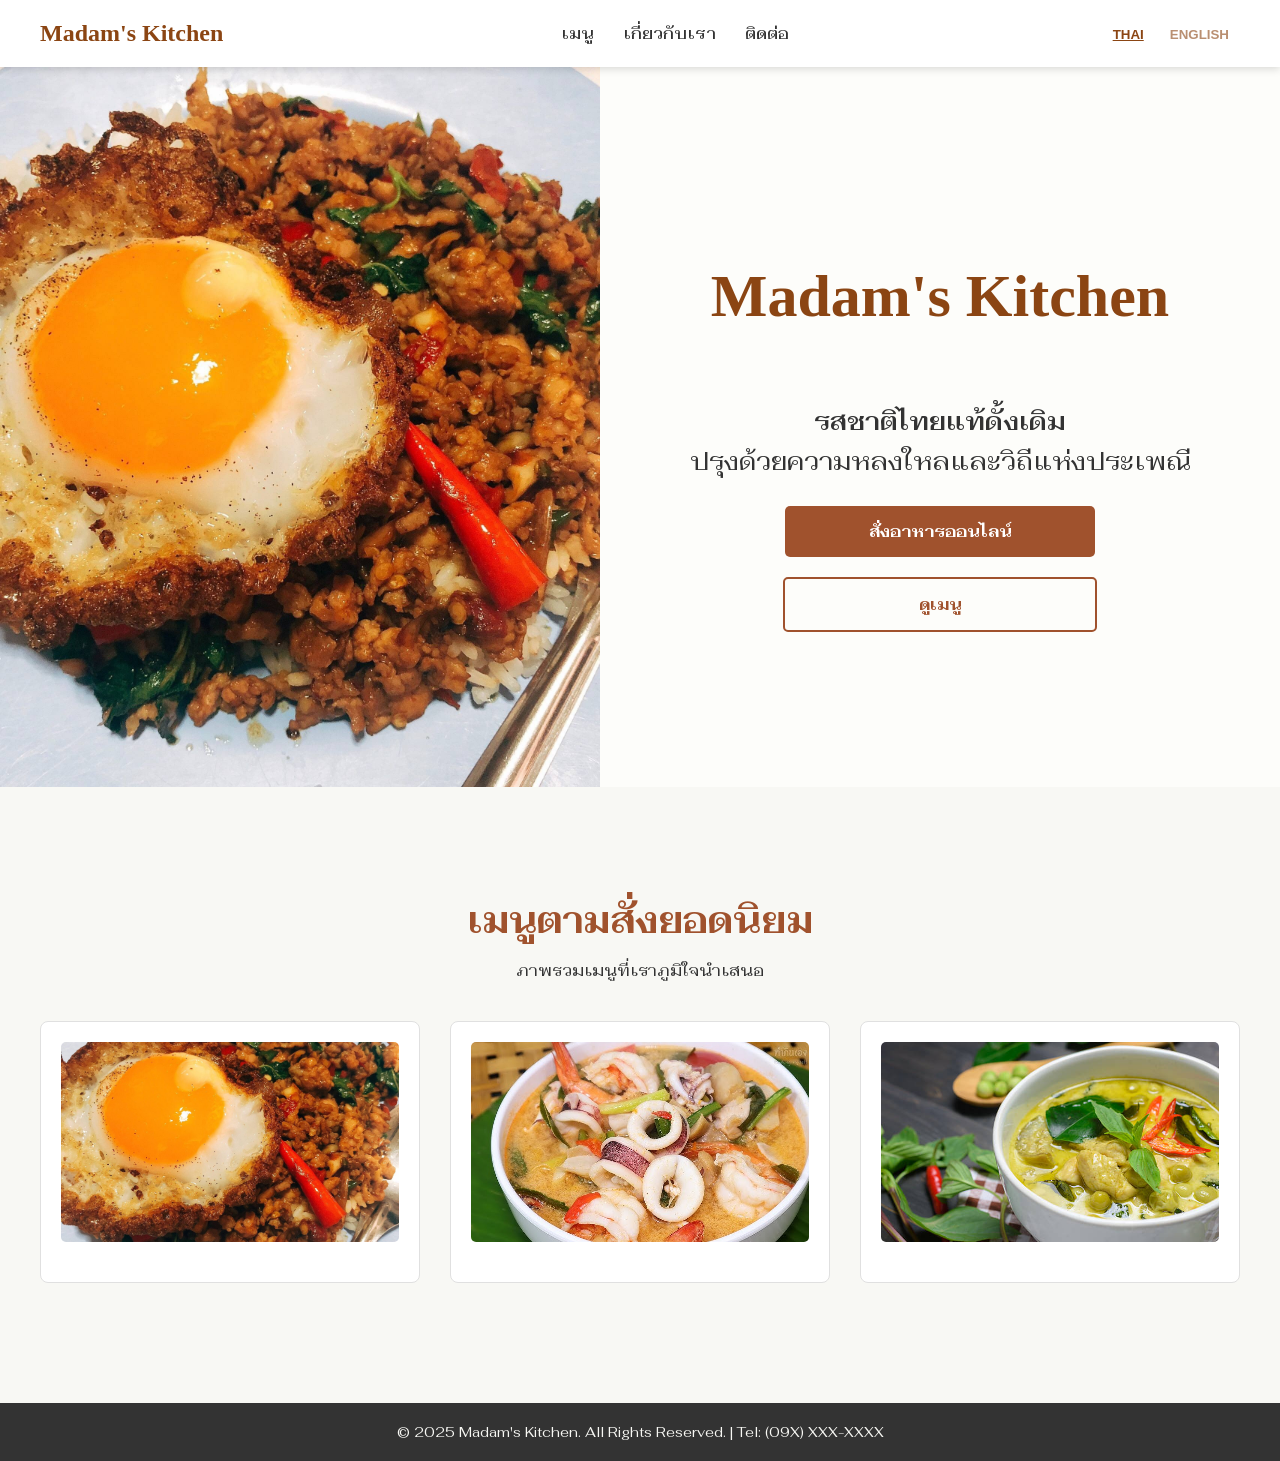
<file: index.html>
<!DOCTYPE html>
<html lang="th">
<head>
    <meta charset="UTF-8">
    <meta name="viewport" content="width=device-width, initial-scale=1.0">
    <title>Madam's Kitchen - Authentic Thai Flavors</title>
    <link rel="stylesheet" href="style.css">
</head>
<body>

    <header class="header">
        <div class="logo">Madam's Kitchen</div>
        <nav class="nav">
            <a href="#menu" class="nav-link" data-i18n-key="nav_menu">Menu / เมนู</a>
            <a href="about.html" class="nav-link" data-i18n-key="nav_about">About / เกี่ยวกับเรา</a>
            <a href="#contact" class="nav-link" data-i18n-key="nav_contact">Contact / ติดต่อ</a>
        </nav>
        <div class="language-switcher">
            <button id="lang-th" class="lang-btn active" data-lang="th">THAI</button> 
            <button id="lang-en" class="lang-btn" data-lang="en">ENGLISH</button>
        </div>
    </header>

    <section class="hero-section">
        <div class="hero-image-container"></div> 
        
        <div class="hero-content">
            <h1 class="logo" style="font-size: 60px;">Madam's Kitchen</h1>
            
            <p class="hero-slogan" data-i18n-key="slogan_line1"></p>
            <p class="hero-slogan" data-i18n-key="slogan_line2"></p>
            
            <a href="#order" class="cta-button cta-order" data-i18n-key="cta_order">ORDER ONLINE / สั่งอาหาร</a>
            
            <a href="#menu" class="cta-button cta-menu" data-i18n-key="cta_menu">VIEW MENU / ดูเมนู</a>
        </div>
    </section>
        <section id="menu" class="menu-section">
    <h2 data-i18n-key="menu_title">Our Popular A La Carte Dishes / เมนูตามสั่งยอดนิยม</h2>
    <p data-i18n-key="menu_subtitle">ภาพรวมเมนูที่เราภูมิใจนำเสนอ / A quick look at our signature dishes.</p>
    
    <div class="menu-grid">
        <div class="menu-item">
            <img src="/img/padkrapaokaidao.jpg" alt="Pad Krapao">
        </div>

            <div class="menu-item">
            <img src="/img/tomyam.jpg" alt="Tom Yum Goong">
        </div>

        <div class="menu-item">
            <img src="/img/greencuury.jpg" alt="Green Curry">
            </div>
    </div>
    </iv>
</section>
   

    <footer class="footer">
        © 2025 Madam's Kitchen. All Rights Reserved. | Tel: (09X) XXX-XXXX
    </footer>

    <script src="script.js"></script> 
</body>
</html>
</file>
<file: style.css>
@import url('https://fonts.googleapis.com/css2?family=Fahkwang:ital,wght@0,200;0,300;0,400;0,500;0,600;0,700;1,200;1,300;1,400;1,500;1,600;1,700&display=swap');

/* Global Styles */
body {
    font-family: "Fahkwang", sans-serif;
    margin: 0;
    padding: 0;
    background-color: #F8F8F4; /* สีครีมนวล */
    color: #333;
}
.logo {
    font-family: 'Georgia', serif; /* ใช้ฟอนต์ที่ดูหรูหราสำหรับโลโก้ */
    font-size: 24px;
    font-weight: bold;
    color: #8B4513; /* สีน้ำตาลเข้ม */
}

/* Header / Navigation */
.header {
    /* เพิ่ม: ทำให้ Header ติดอยู่ด้านบนเมื่อเลื่อนหน้าจอ */
    position: sticky; 
    top: 0;
    z-index: 1000; /* ให้ Header อยู่เหนือองค์ประกอบอื่นๆ */
    
    display: flex;
    justify-content: space-between;
    align-items: center;
    padding: 20px 40px;
    background-color: #FFFFFF;
    box-shadow: 0 2px 8px rgba(0,0,0,0.15); /* เพิ่มเงาให้ดูโดดเด่น */
}
.nav a {
    margin-left: 25px;
    text-decoration: none;
    color: #333;
    font-weight: 500;
    transition: color 0.3s ease;
}
.nav a:hover {
    color: #A0522D;
}
.lang-btn {
    border: none;
    background: none;
    color: #8B4513;
    font-weight: bold;
    cursor: pointer;
    margin: 0 5px;
    opacity: 0.6;
    transition: opacity 0.3s ease;
}
.lang-btn.active {
    opacity: 1;
    text-decoration: underline;
}

/* Hero Section */
.hero-section {
    display: flex;
    min-height: 80vh;
    background-color: #F8F8F4;
}
.hero-image-container {
    flex: 1;
    /* ตัวอย่างการใช้รูปภาพผัดกะเพราเป็นพื้นหลัง */
    background-image: url('/img/padkrapaokaidao.jpg'); 
    background-size: cover;
    background-position: center;
}
.hero-content {
    flex: 1;
    display: flex;
    flex-direction: column;
    justify-content: center;
    align-items: center;
    padding: 40px;
    text-align: center;
    background-color: #FDFDFA;
}

/* ------------------------------------------------ */
/* การปรับปรุง: ขนาดตัวอักษร 'พอดีๆ' สำหรับสโลแกน */
/* ------------------------------------------------ */

.hero-slogan {
    font-size: 25px; /* ปรับลดลงมา (เดิม 40px) */
    font-weight: 600; 
    margin-bottom: 20px;
    color: #333;
    line-height: 1.2;
}

/* สโลแกนบรรทัดที่สอง (ใช้สำหรับ 'Just Like Mom's Cooking' หรือ 'เหมือนคุณแม่ทำให้ทาน') */
.hero-slogan + .hero-slogan {
    margin-top: -10px; 
    font-size: 25px; /* ปรับลดลงมา (เดิม 36px) */
    font-weight: 400; 
}

/* ------------------------------------------------ */


/* --- ANIMATIONS (ลูกเล่นเคลื่อนไหว) --- */

@keyframes cardPulse {
    0% { transform: scale(1); }
    50% { transform: scale(1.01); } /* ขยาย 1% ของขนาดการ์ดทั้งหมด */
    100% { transform: scale(1); }
}

@keyframes subtleBounce {
    0%, 100% { transform: translateY(0); }
    50% { transform: translateY(-5px); }
}



.cta-button {
    display: block;
    width: 250px;
    padding: 15px 30px;
    margin: 10px 0;
    text-decoration: none;
    border-radius: 5px;
    font-weight: bold;
    text-transform: uppercase;
    transition: background-color 0.3s ease, transform 0.2s ease, box-shadow 0.3s ease; 
}
.cta-order {
    background-color: #A0522D; /* สีน้ำตาลอบอุ่น */
    color: white;
    /* เรียกใช้ Animation เด้งดึง */
    animation: subtleBounce 2s ease-in-out infinite; 
}
.cta-order:hover {
    background-color: #8B4513; 
    transform: scale(1.05); 
    box-shadow: 0 5px 15px rgba(0, 0, 0, 0.3); 
    animation: none; /* หยุด animation เมื่อชี้ */
}
.cta-menu {
    background-color: transparent;
    color: #A0522D;
    border: 2px solid #A0522D;
}
.cta-menu:hover {
    background-color: #A0522D;
    color: white;
    transform: scale(1.05);
}

.menu-section {
    padding: 80px 40px;
    text-align: center;
}
.menu-section h2 {
    color: #A0522D;
    font-size: 36px;
    margin-bottom: 10px;
}
.menu-grid {
    display: flex;
    justify-content: center;
    gap: 30px; /* ระยะห่างระหว่างเมนู */
    max-width: 1200px;
    margin: 40px auto;
}
.menu-item {
    width: 30%;
    border: 1px solid #E0E0E0;
    padding: 20px;
    background-color: white;
    border-radius: 8px;
    
    /* คง: Hover Effect Transition */
    transition: transform 0.3s ease, box-shadow 0.3s ease;
    
    /* NEW: เรียกใช้ Animation ให้กับกรอบการ์ด */
    animation: cardPulse 4s ease-in-out infinite; /* ขยายเข้า-ออกช้าๆ ตลอดเวลา */
}
/* 3. ปรับปรุง Hover Effect ของ .menu-item (เพื่อให้มันยังทำงานอยู่) */
.menu-item:hover {
    transform: translateY(-10px) scale(1.02); /* ลอยขึ้นและขยายเล็กน้อยเมื่อชี้ */
    box-shadow: 0 10px 20px rgba(0, 0, 0, 0.2); /* เงาเข้มขึ้น */
    animation: none; /* NEW: หยุด Animation เมื่อผู้ใช้นำเมาส์มาชี้ */
}
.hidden-on-scroll {
    opacity: 0;
    transform: translateY(20px);
    transition: opacity 1s ease-out, transform 0.6s ease-out;
}
.visible-on-scroll {
    opacity: 1;
    transform: translateY(0);
}
/* 2. นำ Animation ไปใช้กับรูปภาพภายในเมนู */
.menu-item img {
    width: 100%;
    height: 200px;
    object-fit: cover;
    border-radius: 5px;
    margin-bottom: 15px;
    /* OLD: ควรลบ animation: menuPulse ...; ออกจากตรงนี้ */
    /* NEW: ไม่ต้องมี animation ตรงนี้แล้ว */
    transition: transform 0.3s ease; /* คง transition ไว้เผื่ออนาคต */
}
.order-item-btn {
    display: inline-block;
    background-color: #38761D; /* สีเขียวสำหรับปุ่มสั่งอาหารย่อย */
    color: white;
    padding: 8px 15px;
    text-decoration: none;
    border-radius: 3px;
    margin-top: 15px;
    transition: background-color 0.3s ease;
}
.order-item-btn:hover {
    background-color: #2F5F17;
}

/* Footer */
.footer {
    text-align: center;
    padding: 20px;
    background-color: #333;
    color: #F8F8F4;
    font-size: 14px;
}
/* =======================================
   ABOUT PAGE STYLES
   ======================================= */

/* General Layout for About Page */
.about-hero-section {
    background: linear-gradient(rgba(0, 0, 0, 0.5), rgba(0, 0, 0, 0.5)), url('https://lh3.googleusercontent.com/gps-cs-s/AC9h4noaGdXLCNZooXxOkMKDGhTZ70mOeXvJW_ZXzloVP53eA8R3uisEzXrV6Ipo06kyLERz3EnmHS3CQ6sou1bRCFktmt57Ke5pZePZHvYpDlJt2VNvyXy0I6HNa6mvLW-TSOjyGTkjV7oDtkos=s680-w680-h510-rw') no-repeat center center; /* Replace with an image of a nice kitchen or Thai ingredient spread */
    background-size: cover;
    height: 40vh; /* Shorter hero section for inner page */
    display: flex;
    justify-content: center;
    align-items: center;
    text-align: center;
    color: white;
}

.about-hero-content h1 {
    font-size: 3.5rem;
    margin-bottom: 0.5rem;
}

.about-hero-content p {
    font-size: 1.5rem;
    font-weight: 300;
}

/* About Content Section */
.about-content-section {
    padding: 60px 5% 80px;
    max-width: 1200px;
    margin: 0 auto;
    line-height: 1.6;
}

.about-content-section h2 {
    font-size: 2.5rem;
    color: #a0522d; /* A rich brown color */
    margin-bottom: 30px;
    text-align: center;
    border-bottom: 2px solid #a0522d;
    padding-bottom: 10px;
}

/* Story Container (Image and Text) */
.story-container {
    display: flex;
    gap: 40px;
    align-items: flex-start;
    margin-bottom: 60px;
}

.story-text {
    flex: 2;
}

.story-image-container {
    flex: 1;
    text-align: center;
}

.story-image-container img {
    width: 100%;
    max-width: 350px;
    height: auto;
    border-radius: 8px;
    box-shadow: 0 4px 10px rgba(0, 0, 0, 0.1);
    margin-bottom: 10px;
}

.image-caption {
    font-style: italic;
    color: #666;
    font-size: 0.9rem;
}

/* Core Values Section */
.values-container {
    margin-top: 40px;
}

.values-container h2 {
    border: none;
    margin-bottom: 10px;
    padding-bottom: 0;
}

.values-list {
    list-style: none;
    padding: 0;
    display: flex;
    justify-content: space-around;
    gap: 20px;
    text-align: center;
    margin-top: 30px;
}

.values-list li {
    background-color: #fff8e1; /* A light, creamy background */
    padding: 20px;
    border-radius: 8px;
    box-shadow: 0 2px 5px rgba(0, 0, 0, 0.05);
    flex: 1;
    min-width: 250px;
    font-size: 1.1rem;
}

.values-list strong {
    display: block;
    font-size: 1.25rem;
    color: #8b4513; /* A strong brown color */
    margin-bottom: 10px;
}

/* Responsive Adjustments for About Page */
@media (max-width: 768px) {
    .story-container {
        flex-direction: column;
        align-items: center;
    }

    .story-text, .story-image-container {
        flex: none;
        width: 100%;
    }
    
    .story-image-container img {
        max-width: 80%;
    }

    .about-hero-content h1 {
        font-size: 2.5rem;
    }

    .about-hero-content p {
        font-size: 1.2rem;
    }

    .values-list {
        flex-direction: column;
        align-items: center;
    }
    
    .values-list li {
        width: 80%;
        min-width: unset;
    }
}

/* Ensure the 'active' state for the About link in the header */
.nav-link.active {
    border-bottom: 2px solid #a0522d; /* Use your primary color */
}
.nav-link.active {
    border-bottom: 2px solid #a0522d; /* ใช้สีหลักของคุณ */
}
/* =======================================
   ABOUT PAGE ENHANCEMENTS (ลูกเล่น)
   ======================================= */

/* 1. Parallax Effect for Hero Section */
.about-hero-section {
    /* (โค้ดเดิม) */
    background-attachment: fixed; /* ลูกเล่น Parallax */
    position: relative; /* เพื่อให้เนื้อหาอยู่เหนือภาพ */
}
/* Note: Parallax อาจไม่ทำงานบนมือถือ, เบราว์เซอร์จะเปลี่ยนไปใช้ scroll ปกติ */


/* 2. Team Section Styling */
.team-section {
    padding: 60px 0;
    text-align: center;
    background-color: #fcfbf8; /* สีพื้นหลังอ่อนๆ */
}

.team-section h2 {
    color: #a0522d;
    margin-bottom: 50px;
    border-bottom: 2px solid #a0522d;
    display: inline-block;
}

.team-grid {
    display: flex;
    justify-content: center;
    gap: 30px;
    max-width: 1200px;
    margin: 0 auto;
    padding: 0 20px;
}

.team-member {
    flex: 1;
    background-color: white;
    padding: 20px;
    border-radius: 10px;
    box-shadow: 0 4px 15px rgba(0, 0, 0, 0.08);
    transition: transform 0.3s ease;
    min-width: 250px;
}

.team-member:hover {
    transform: translateY(-5px); /* ลูกเล่นยกตัวขึ้นเมื่อเอาเมาส์มาวาง */
    box-shadow: 0 8px 20px rgba(0, 0, 0, 0.1);
}

.member-photo-container {
    width: 150px;
    height: 150px;
    margin: 0 auto 15px;
    overflow: hidden;
    border-radius: 50%;
    border: 4px solid #f0e68c; /* สีเหลืองทอง */
}

.member-photo-container img {
    width: 100%;
    height: 100%;
    object-fit: cover;
}

.team-member h3 {
    font-size: 1.5rem;
    color: #8b4513;
    margin-bottom: 5px;
}

.member-role {
    color: #a0522d;
    font-style: italic;
    margin-bottom: 15px;
}

.member-bio {
    font-size: 0.95rem;
    color: #555;
}

/* Responsive for Team Section */
@media (max-width: 992px) {
    .team-grid {
        flex-wrap: wrap;
    }
    .team-member {
        flex: 1 1 calc(50% - 30px); /* แสดง 2 คอลัมน์ */
    }
}

@media (max-width: 600px) {
    .team-member {
        flex: 1 1 100%; /* แสดง 1 คอลัมน์ */
    }
}/* =======================================
   ABOUT PAGE ENHANCEMENTS (ลูกเล่น)
   ======================================= */

/* 1. Parallax Effect for Hero Section */
.about-hero-section {
    /* (โค้ดเดิม) */
    background-attachment: fixed; /* ลูกเล่น Parallax */
    position: relative; /* เพื่อให้เนื้อหาอยู่เหนือภาพ */
}
/* Note: Parallax อาจไม่ทำงานบนมือถือ, เบราว์เซอร์จะเปลี่ยนไปใช้ scroll ปกติ */


/* 2. Team Section Styling */
.team-section {
    padding: 60px 0;
    text-align: center;
    background-color: #fcfbf8; /* สีพื้นหลังอ่อนๆ */
}

.team-section h2 {
    color: #a0522d;
    margin-bottom: 50px;
    border-bottom: 2px solid #a0522d;
    display: inline-block;
}

.team-grid {
    display: flex;
    justify-content: center;
    gap: 30px;
    max-width: 1200px;
    margin: 0 auto;
    padding: 0 20px;
}

.team-member {
    flex: 1;
    background-color: white;
    padding: 20px;
    border-radius: 10px;
    box-shadow: 0 4px 15px rgba(0, 0, 0, 0.08);
    transition: transform 0.3s ease;
    min-width: 250px;
}

.team-member:hover {
    transform: translateY(-5px); /* ลูกเล่นยกตัวขึ้นเมื่อเอาเมาส์มาวาง */
    box-shadow: 0 8px 20px rgba(0, 0, 0, 0.1);
}

.member-photo-container {
    width: 150px;
    height: 150px;
    margin: 0 auto 15px;
    overflow: hidden;
    border-radius: 50%;
    border: 4px solid #f0e68c; /* สีเหลืองทอง */
}

.member-photo-container img {
    width: 100%;
    height: 100%;
    object-fit: cover;
}

.team-member h3 {
    font-size: 1.5rem;
    color: #8b4513;
    margin-bottom: 5px;
}

.member-role {
    color: #a0522d;
    font-style: italic;
    margin-bottom: 15px;
}

.member-bio {
    font-size: 0.95rem;
    color: #555;
}

/* Responsive for Team Section */
@media (max-width: 992px) {
    .team-grid {
        flex-wrap: wrap;
    }
    .team-member {
        flex: 1 1 calc(50% - 30px); /* แสดง 2 คอลัมน์ */
    }
}

@media (max-width: 600px) {
    .team-member {
        flex: 1 1 100%; /* แสดง 1 คอลัมน์ */
    }
}/* =======================================
   ABOUT PAGE ENHANCEMENTS (ลูกเล่น)
   ======================================= */

/* 1. Parallax Effect for Hero Section */
.about-hero-section {
    /* (โค้ดเดิม) */
    background-attachment: fixed; /* ลูกเล่น Parallax */
    position: relative; /* เพื่อให้เนื้อหาอยู่เหนือภาพ */
}
/* Note: Parallax อาจไม่ทำงานบนมือถือ, เบราว์เซอร์จะเปลี่ยนไปใช้ scroll ปกติ */


/* 2. Team Section Styling */
.team-section {
    padding: 60px 0;
    text-align: center;
    background-color: #fcfbf8; /* สีพื้นหลังอ่อนๆ */
}

.team-section h2 {
    color: #a0522d;
    margin-bottom: 50px;
    border-bottom: 2px solid #a0522d;
    display: inline-block;
}

.team-grid {
    display: flex;
    justify-content: center;
    gap: 30px;
    max-width: 1200px;
    margin: 0 auto;
    padding: 0 20px;
}

.team-member {
    flex: 1;
    background-color: white;
    padding: 20px;
    border-radius: 10px;
    box-shadow: 0 4px 15px rgba(0, 0, 0, 0.08);
    transition: transform 0.3s ease;
    min-width: 250px;
}

.team-member:hover {
    transform: translateY(-5px); /* ลูกเล่นยกตัวขึ้นเมื่อเอาเมาส์มาวาง */
    box-shadow: 0 8px 20px rgba(0, 0, 0, 0.1);
}

.member-photo-container {
    width: 150px;
    height: 150px;
    margin: 0 auto 15px;
    overflow: hidden;
    border-radius: 50%;
    border: 4px solid #f0e68c; /* สีเหลืองทอง */
}

.member-photo-container img {
    width: 100%;
    height: 100%;
    object-fit: cover;
}

.team-member h3 {
    font-size: 1.5rem;
    color: #8b4513;
    margin-bottom: 5px;
}

.member-role {
    color: #a0522d;
    font-style: italic;
    margin-bottom: 15px;
}

.member-bio {
    font-size: 0.95rem;
    color: #555;
}

/* Responsive for Team Section */
@media (max-width: 992px) {
    .team-grid {
        flex-wrap: wrap;
    }
    .team-member {
        flex: 1 1 calc(50% - 30px); /* แสดง 2 คอลัมน์ */
    }
}

@media (max-width: 600px) {
    .team-member {
        flex: 1 1 100%; /* แสดง 1 คอลัมน์ */
    }
}/* =======================================
   ABOUT PAGE ENHANCEMENTS (ลูกเล่น)
   ======================================= */

/* 1. Parallax Effect for Hero Section */
.about-hero-section {
    /* (โค้ดเดิม) */
    background-attachment: fixed; /* ลูกเล่น Parallax */
    position: relative; /* เพื่อให้เนื้อหาอยู่เหนือภาพ */
}
/* Note: Parallax อาจไม่ทำงานบนมือถือ, เบราว์เซอร์จะเปลี่ยนไปใช้ scroll ปกติ */


/* 2. Team Section Styling */
.team-section {
    padding: 60px 0;
    text-align: center;
    background-color: #fcfbf8; /* สีพื้นหลังอ่อนๆ */
}

.team-section h2 {
    color: #a0522d;
    margin-bottom: 50px;
    border-bottom: 2px solid #a0522d;
    display: inline-block;
}

.team-grid {
    display: flex;
    justify-content: center;
    gap: 30px;
    max-width: 1200px;
    margin: 0 auto;
    padding: 0 20px;
}

.team-member {
    flex: 1;
    background-color: white;
    padding: 20px;
    border-radius: 10px;
    box-shadow: 0 4px 15px rgba(0, 0, 0, 0.08);
    transition: transform 0.3s ease;
    min-width: 250px;
}

.team-member:hover {
    transform: translateY(-5px); /* ลูกเล่นยกตัวขึ้นเมื่อเอาเมาส์มาวาง */
    box-shadow: 0 8px 20px rgba(0, 0, 0, 0.1);
}

.member-photo-container {
    width: 150px;
    height: 150px;
    margin: 0 auto 15px;
    overflow: hidden;
    border-radius: 50%;
    border: 4px solid #f0e68c; /* สีเหลืองทอง */
}

.member-photo-container img {
    width: 100%;
    height: 100%;
    object-fit: cover;
}

.team-member h3 {
    font-size: 1.5rem;
    color: #8b4513;
    margin-bottom: 5px;
}

.member-role {
    color: #a0522d;
    font-style: italic;
    margin-bottom: 15px;
}

.member-bio {
    font-size: 0.95rem;
    color: #555;
}

/* Responsive for Team Section */
@media (max-width: 992px) {
    .team-grid {
        flex-wrap: wrap;
    }
    .team-member {
        flex: 1 1 calc(50% - 30px); /* แสดง 2 คอลัมน์ */
    }
}

@media (max-width: 600px) {
    .team-member {
        flex: 1 1 100%; /* แสดง 1 คอลัมน์ */
    }
}/* =======================================
   ABOUT PAGE ENHANCEMENTS (ลูกเล่น)
   ======================================= */

/* 1. Parallax Effect for Hero Section */
.about-hero-section {
    /* (โค้ดเดิม) */
    background-attachment: fixed; /* ลูกเล่น Parallax */
    position: relative; /* เพื่อให้เนื้อหาอยู่เหนือภาพ */
}
/* Note: Parallax อาจไม่ทำงานบนมือถือ, เบราว์เซอร์จะเปลี่ยนไปใช้ scroll ปกติ */


/* 2. Team Section Styling */
.team-section {
    padding: 60px 0;
    text-align: center;
    background-color: #fcfbf8; /* สีพื้นหลังอ่อนๆ */
}

.team-section h2 {
    color: #a0522d;
    margin-bottom: 50px;
    border-bottom: 2px solid #a0522d;
    display: inline-block;
}

.team-grid {
    display: flex;
    justify-content: center;
    gap: 30px;
    max-width: 1200px;
    margin: 0 auto;
    padding: 0 20px;
}

.team-member {
    flex: 1;
    background-color: white;
    padding: 20px;
    border-radius: 10px;
    box-shadow: 0 4px 15px rgba(0, 0, 0, 0.08);
    transition: transform 0.3s ease;
    min-width: 250px;
}

.team-member:hover {
    transform: translateY(-5px); /* ลูกเล่นยกตัวขึ้นเมื่อเอาเมาส์มาวาง */
    box-shadow: 0 8px 20px rgba(0, 0, 0, 0.1);
}

.member-photo-container {
    width: 150px;
    height: 150px;
    margin: 0 auto 15px;
    overflow: hidden;
    border-radius: 50%;
    border: 4px solid #f0e68c; /* สีเหลืองทอง */
}

.member-photo-container img {
    width: 100%;
    height: 100%;
    object-fit: cover;
}

.team-member h3 {
    font-size: 1.5rem;
    color: #8b4513;
    margin-bottom: 5px;
}

.member-role {
    color: #a0522d;
    font-style: italic;
    margin-bottom: 15px;
}

.member-bio {
    font-size: 0.95rem;
    color: #555;
}

/* Responsive for Team Section */
@media (max-width: 992px) {
    .team-grid {
        flex-wrap: wrap;
    }
    .team-member {
        flex: 1 1 calc(50% - 30px); /* แสดง 2 คอลัมน์ */
    }
}

@media (max-width: 600px) {
    .team-member {
        flex: 1 1 100%; /* แสดง 1 คอลัมน์ */
    }
}/* =======================================
   ABOUT PAGE ENHANCEMENTS (ลูกเล่น)
   ======================================= */

/* 1. Parallax Effect for Hero Section */
.about-hero-section {
    /* (โค้ดเดิม) */
    background-attachment: fixed; /* ลูกเล่น Parallax */
    position: relative; /* เพื่อให้เนื้อหาอยู่เหนือภาพ */
}
/* Note: Parallax อาจไม่ทำงานบนมือถือ, เบราว์เซอร์จะเปลี่ยนไปใช้ scroll ปกติ */


/* 2. Team Section Styling */
.team-section {
    padding: 60px 0;
    text-align: center;
    background-color: #fcfbf8; /* สีพื้นหลังอ่อนๆ */
}

.team-section h2 {
    color: #a0522d;
    margin-bottom: 50px;
    border-bottom: 2px solid #a0522d;
    display: inline-block;
}

.team-grid {
    display: flex;
    justify-content: center;
    gap: 30px;
    max-width: 1200px;
    margin: 0 auto;
    padding: 0 20px;
}

.team-member {
    flex: 1;
    background-color: white;
    padding: 20px;
    border-radius: 10px;
    box-shadow: 0 4px 15px rgba(0, 0, 0, 0.08);
    transition: transform 0.3s ease;
    min-width: 250px;
}

.team-member:hover {
    transform: translateY(-5px); /* ลูกเล่นยกตัวขึ้นเมื่อเอาเมาส์มาวาง */
    box-shadow: 0 8px 20px rgba(0, 0, 0, 0.1);
}

.member-photo-container {
    width: 150px;
    height: 150px;
    margin: 0 auto 15px;
    overflow: hidden;
    border-radius: 50%;
    border: 4px solid #f0e68c; /* สีเหลืองทอง */
}

.member-photo-container img {
    width: 100%;
    height: 100%;
    object-fit: cover;
}

.team-member h3 {
    font-size: 1.5rem;
    color: #8b4513;
    margin-bottom: 5px;
}

.member-role {
    color: #a0522d;
    font-style: italic;
    margin-bottom: 15px;
}

.member-bio {
    font-size: 0.95rem;
    color: #555;
}

/* Responsive for Team Section */
@media (max-width: 992px) {
    .team-grid {
        flex-wrap: wrap;
    }
    .team-member {
        flex: 1 1 calc(50% - 30px); /* แสดง 2 คอลัมน์ */
    }
}

@media (max-width: 600px) {
    .team-member {
        flex: 1 1 100%; /* แสดง 1 คอลัมน์ */
    }
}/* =======================================
   ABOUT PAGE ENHANCEMENTS (ลูกเล่น)
   ======================================= */

/* 1. Parallax Effect for Hero Section */
.about-hero-section {
    /* (โค้ดเดิม) */
    background-attachment: fixed; /* ลูกเล่น Parallax */
    position: relative; /* เพื่อให้เนื้อหาอยู่เหนือภาพ */
}
/* Note: Parallax อาจไม่ทำงานบนมือถือ, เบราว์เซอร์จะเปลี่ยนไปใช้ scroll ปกติ */


/* 2. Team Section Styling */
.team-section {
    padding: 60px 0;
    text-align: center;
    background-color: #fcfbf8; /* สีพื้นหลังอ่อนๆ */
}

.team-section h2 {
    color: #a0522d;
    margin-bottom: 50px;
    border-bottom: 2px solid #a0522d;
    display: inline-block;
}

.team-grid {
    display: flex;
    justify-content: center;
    gap: 30px;
    max-width: 1200px;
    margin: 0 auto;
    padding: 0 20px;
}

.team-member {
    flex: 1;
    background-color: white;
    padding: 20px;
    border-radius: 10px;
    box-shadow: 0 4px 15px rgba(0, 0, 0, 0.08);
    transition: transform 0.3s ease;
    min-width: 250px;
}

.team-member:hover {
    transform: translateY(-5px); /* ลูกเล่นยกตัวขึ้นเมื่อเอาเมาส์มาวาง */
    box-shadow: 0 8px 20px rgba(0, 0, 0, 0.1);
}

.member-photo-container {
    width: 150px;
    height: 150px;
    margin: 0 auto 15px;
    overflow: hidden;
    border-radius: 50%;
    border: 4px solid #f0e68c; /* สีเหลืองทอง */
}

.member-photo-container img {
    width: 100%;
    height: 100%;
    object-fit: cover;
}

.team-member h3 {
    font-size: 1.5rem;
    color: #8b4513;
    margin-bottom: 5px;
}

.member-role {
    color: #a0522d;
    font-style: italic;
    margin-bottom: 15px;
}

.member-bio {
    font-size: 0.95rem;
    color: #555;
}

/* Responsive for Team Section */
@media (max-width: 992px) {
    .team-grid {
        flex-wrap: wrap;
    }
    .team-member {
        flex: 1 1 calc(50% - 30px); /* แสดง 2 คอลัมน์ */
    }
}

@media (max-width: 600px) {
    .team-member {
        flex: 1 1 100%; /* แสดง 1 คอลัมน์ */
    }
}/* =======================================
   ABOUT PAGE ENHANCEMENTS (ลูกเล่น)
   ======================================= */

/* 1. Parallax Effect for Hero Section */
.about-hero-section {
    /* (โค้ดเดิม) */
    background-attachment: fixed; /* ลูกเล่น Parallax */
    position: relative; /* เพื่อให้เนื้อหาอยู่เหนือภาพ */
}
/* Note: Parallax อาจไม่ทำงานบนมือถือ, เบราว์เซอร์จะเปลี่ยนไปใช้ scroll ปกติ */


/* 2. Team Section Styling */
.team-section {
    padding: 60px 0;
    text-align: center;
    background-color: #fcfbf8; /* สีพื้นหลังอ่อนๆ */
}

.team-section h2 {
    color: #a0522d;
    margin-bottom: 50px;
    border-bottom: 2px solid #a0522d;
    display: inline-block;
}

.team-grid {
    display: flex;
    justify-content: center;
    gap: 30px;
    max-width: 1200px;
    margin: 0 auto;
    padding: 0 20px;
}

.team-member {
    flex: 1;
    background-color: white;
    padding: 20px;
    border-radius: 10px;
    box-shadow: 0 4px 15px rgba(0, 0, 0, 0.08);
    transition: transform 0.3s ease;
    min-width: 250px;
}

.team-member:hover {
    transform: translateY(-5px); /* ลูกเล่นยกตัวขึ้นเมื่อเอาเมาส์มาวาง */
    box-shadow: 0 8px 20px rgba(0, 0, 0, 0.1);
}

.member-photo-container {
    width: 150px;
    height: 150px;
    margin: 0 auto 15px;
    overflow: hidden;
    border-radius: 50%;
    border: 4px solid #f0e68c; /* สีเหลืองทอง */
}

.member-photo-container img {
    width: 100%;
    height: 100%;
    object-fit: cover;
}

.team-member h3 {
    font-size: 1.5rem;
    color: #8b4513;
    margin-bottom: 5px;
}

.member-role {
    color: #a0522d;
    font-style: italic;
    margin-bottom: 15px;
}

.member-bio {
    font-size: 0.95rem;
    color: #555;
}

/* Responsive for Team Section */
@media (max-width: 992px) {
    .team-grid {
        flex-wrap: wrap;
    }
    .team-member {
        flex: 1 1 calc(50% - 30px); /* แสดง 2 คอลัมน์ */
    }
}

@media (max-width: 600px) {
    .team-member {
        flex: 1 1 100%; /* แสดง 1 คอลัมน์ */
    }
}/* =======================================
   ABOUT PAGE ENHANCEMENTS (ลูกเล่น)
   ======================================= */

/* 1. Parallax Effect for Hero Section */
.about-hero-section {
    /* (โค้ดเดิม) */
    background-attachment: fixed; /* ลูกเล่น Parallax */
    position: relative; /* เพื่อให้เนื้อหาอยู่เหนือภาพ */
}
/* Note: Parallax อาจไม่ทำงานบนมือถือ, เบราว์เซอร์จะเปลี่ยนไปใช้ scroll ปกติ */


/* 2. Team Section Styling */
.team-section {
    padding: 60px 0;
    text-align: center;
    background-color: #fcfbf8; /* สีพื้นหลังอ่อนๆ */
}

.team-section h2 {
    color: #a0522d;
    margin-bottom: 50px;
    border-bottom: 2px solid #a0522d;
    display: inline-block;
}

.team-grid {
    display: flex;
    justify-content: center;
    gap: 30px;
    max-width: 1200px;
    margin: 0 auto;
    padding: 0 20px;
}

.team-member {
    flex: 1;
    background-color: white;
    padding: 20px;
    border-radius: 10px;
    box-shadow: 0 4px 15px rgba(0, 0, 0, 0.08);
    transition: transform 0.3s ease;
    min-width: 250px;
}

.team-member:hover {
    transform: translateY(-5px); /* ลูกเล่นยกตัวขึ้นเมื่อเอาเมาส์มาวาง */
    box-shadow: 0 8px 20px rgba(0, 0, 0, 0.1);
}

.member-photo-container {
    width: 150px;
    height: 150px;
    margin: 0 auto 15px;
    overflow: hidden;
    border-radius: 50%;
    border: 4px solid #f0e68c; /* สีเหลืองทอง */
}

.member-photo-container img {
    width: 100%;
    height: 100%;
    object-fit: cover;
}

.team-member h3 {
    font-size: 1.5rem;
    color: #8b4513;
    margin-bottom: 5px;
}

.member-role {
    color: #a0522d;
    font-style: italic;
    margin-bottom: 15px;
}

.member-bio {
    font-size: 0.95rem;
    color: #555;
}

/* Responsive for Team Section */
@media (max-width: 992px) {
    .team-grid {
        flex-wrap: wrap;
    }
    .team-member {
        flex: 1 1 calc(50% - 30px); /* แสดง 2 คอลัมน์ */
    }
}

@media (max-width: 600px) {
    .team-member {
        flex: 1 1 100%; /* แสดง 1 คอลัมน์ */
    }
}/* =======================================
   ABOUT PAGE ENHANCEMENTS (ลูกเล่น)
   ======================================= */

/* 1. Parallax Effect for Hero Section */
.about-hero-section {
    /* (โค้ดเดิม) */
    background-attachment: fixed; /* ลูกเล่น Parallax */
    position: relative; /* เพื่อให้เนื้อหาอยู่เหนือภาพ */
}
/* Note: Parallax อาจไม่ทำงานบนมือถือ, เบราว์เซอร์จะเปลี่ยนไปใช้ scroll ปกติ */


/* 2. Team Section Styling */
.team-section {
    padding: 60px 0;
    text-align: center;
    background-color: #fcfbf8; /* สีพื้นหลังอ่อนๆ */
}

.team-section h2 {
    color: #a0522d;
    margin-bottom: 50px;
    border-bottom: 2px solid #a0522d;
    display: inline-block;
}

.team-grid {
    display: flex;
    justify-content: center;
    gap: 30px;
    max-width: 1200px;
    margin: 0 auto;
    padding: 0 20px;
}

.team-member {
    flex: 1;
    background-color: white;
    padding: 20px;
    border-radius: 10px;
    box-shadow: 0 4px 15px rgba(0, 0, 0, 0.08);
    transition: transform 0.3s ease;
    min-width: 250px;
}

.team-member:hover {
    transform: translateY(-5px); /* ลูกเล่นยกตัวขึ้นเมื่อเอาเมาส์มาวาง */
    box-shadow: 0 8px 20px rgba(0, 0, 0, 0.1);
}

.member-photo-container {
    width: 150px;
    height: 150px;
    margin: 0 auto 15px;
    overflow: hidden;
    border-radius: 50%;
    border: 4px solid #f0e68c; /* สีเหลืองทอง */
}

.member-photo-container img {
    width: 100%;
    height: 100%;
    object-fit: cover;
}

.team-member h3 {
    font-size: 1.5rem;
    color: #8b4513;
    margin-bottom: 5px;
}

.member-role {
    color: #a0522d;
    font-style: italic;
    margin-bottom: 15px;
}

.member-bio {
    font-size: 0.95rem;
    color: #555;
}

/* Responsive for Team Section */
@media (max-width: 992px) {
    .team-grid {
        flex-wrap: wrap;
    }
    .team-member {
        flex: 1 1 calc(50% - 30px); /* แสดง 2 คอลัมน์ */
    }
}

@media (max-width: 600px) {
    .team-member {
        flex: 1 1 100%; /* แสดง 1 คอลัมน์ */
    }
}/* =======================================
   ABOUT PAGE ENHANCEMENTS (ลูกเล่น)
   ======================================= */

/* 1. Parallax Effect for Hero Section */
.about-hero-section {
    /* (โค้ดเดิม) */
    background-attachment: fixed; /* ลูกเล่น Parallax */
    position: relative; /* เพื่อให้เนื้อหาอยู่เหนือภาพ */
}
/* Note: Parallax อาจไม่ทำงานบนมือถือ, เบราว์เซอร์จะเปลี่ยนไปใช้ scroll ปกติ */


/* 2. Team Section Styling */
.team-section {
    padding: 60px 0;
    text-align: center;
    background-color: #fcfbf8; /* สีพื้นหลังอ่อนๆ */
}

.team-section h2 {
    color: #a0522d;
    margin-bottom: 50px;
    border-bottom: 2px solid #a0522d;
    display: inline-block;
}

.team-grid {
    display: flex;
    justify-content: center;
    gap: 30px;
    max-width: 1200px;
    margin: 0 auto;
    padding: 0 20px;
}

.team-member {
    flex: 1;
    background-color: white;
    padding: 20px;
    border-radius: 10px;
    box-shadow: 0 4px 15px rgba(0, 0, 0, 0.08);
    transition: transform 0.3s ease;
    min-width: 250px;
}

.team-member:hover {
    transform: translateY(-5px); /* ลูกเล่นยกตัวขึ้นเมื่อเอาเมาส์มาวาง */
    box-shadow: 0 8px 20px rgba(0, 0, 0, 0.1);
}

.member-photo-container {
    width: 150px;
    height: 150px;
    margin: 0 auto 15px;
    overflow: hidden;
    border-radius: 50%;
    border: 4px solid #f0e68c; /* สีเหลืองทอง */
}

.member-photo-container img {
    width: 100%;
    height: 100%;
    object-fit: cover;
}

.team-member h3 {
    font-size: 1.5rem;
    color: #8b4513;
    margin-bottom: 5px;
}

.member-role {
    color: #a0522d;
    font-style: italic;
    margin-bottom: 15px;
}

.member-bio {
    font-size: 0.95rem;
    color: #555;
}

/* Responsive for Team Section */
@media (max-width: 992px) {
    .team-grid {
        flex-wrap: wrap;
    }
    .team-member {
        flex: 1 1 calc(50% - 30px); /* แสดง 2 คอลัมน์ */
    }
}

@media (max-width: 600px) {
    .team-member {
        flex: 1 1 100%; /* แสดง 1 คอลัมน์ */
    }
}/* =======================================
   ABOUT PAGE ENHANCEMENTS (ลูกเล่น)
   ======================================= */

/* 1. Parallax Effect for Hero Section */
.about-hero-section {
    /* (โค้ดเดิม) */
    background-attachment: fixed; /* ลูกเล่น Parallax */
    position: relative; /* เพื่อให้เนื้อหาอยู่เหนือภาพ */
}
/* Note: Parallax อาจไม่ทำงานบนมือถือ, เบราว์เซอร์จะเปลี่ยนไปใช้ scroll ปกติ */


/* 2. Team Section Styling */
.team-section {
    padding: 60px 0;
    text-align: center;
    background-color: #fcfbf8; /* สีพื้นหลังอ่อนๆ */
}

.team-section h2 {
    color: #a0522d;
    margin-bottom: 50px;
    border-bottom: 2px solid #a0522d;
    display: inline-block;
}

.team-grid {
    display: flex;
    justify-content: center;
    gap: 30px;
    max-width: 1200px;
    margin: 0 auto;
    padding: 0 20px;
}

.team-member {
    flex: 1;
    background-color: white;
    padding: 20px;
    border-radius: 10px;
    box-shadow: 0 4px 15px rgba(0, 0, 0, 0.08);
    transition: transform 0.3s ease;
    min-width: 250px;
}

.team-member:hover {
    transform: translateY(-5px); /* ลูกเล่นยกตัวขึ้นเมื่อเอาเมาส์มาวาง */
    box-shadow: 0 8px 20px rgba(0, 0, 0, 0.1);
}

.member-photo-container {
    width: 150px;
    height: 150px;
    margin: 0 auto 15px;
    overflow: hidden;
    border-radius: 50%;
    border: 4px solid #f0e68c; /* สีเหลืองทอง */
}

.member-photo-container img {
    width: 100%;
    height: 100%;
    object-fit: cover;
}

.team-member h3 {
    font-size: 1.5rem;
    color: #8b4513;
    margin-bottom: 5px;
}

.member-role {
    color: #a0522d;
    font-style: italic;
    margin-bottom: 15px;
}

.member-bio {
    font-size: 0.95rem;
    color: #555;
}

/* Responsive for Team Section */
@media (max-width: 992px) {
    .team-grid {
        flex-wrap: wrap;
    }
    .team-member {
        flex: 1 1 calc(50% - 30px); /* แสดง 2 คอลัมน์ */
    }
}

@media (max-width: 600px) {
    .team-member {
        flex: 1 1 100%; /* แสดง 1 คอลัมน์ */
    }
}/* =======================================
   ABOUT PAGE ENHANCEMENTS (ลูกเล่น)
   ======================================= */

/* 1. Parallax Effect for Hero Section */
.about-hero-section {
    /* (โค้ดเดิม) */
    background-attachment: fixed; /* ลูกเล่น Parallax */
    position: relative; /* เพื่อให้เนื้อหาอยู่เหนือภาพ */
}
/* Note: Parallax อาจไม่ทำงานบนมือถือ, เบราว์เซอร์จะเปลี่ยนไปใช้ scroll ปกติ */


/* 2. Team Section Styling */
.team-section {
    padding: 60px 0;
    text-align: center;
    background-color: #fcfbf8; /* สีพื้นหลังอ่อนๆ */
}

.team-section h2 {
    color: #a0522d;
    margin-bottom: 50px;
    border-bottom: 2px solid #a0522d;
    display: inline-block;
}

.team-grid {
    display: flex;
    justify-content: center;
    gap: 30px;
    max-width: 1200px;
    margin: 0 auto;
    padding: 0 20px;
}

.team-member {
    flex: 1;
    background-color: white;
    padding: 20px;
    border-radius: 10px;
    box-shadow: 0 4px 15px rgba(0, 0, 0, 0.08);
    transition: transform 0.3s ease;
    min-width: 250px;
}

.team-member:hover {
    transform: translateY(-5px); /* ลูกเล่นยกตัวขึ้นเมื่อเอาเมาส์มาวาง */
    box-shadow: 0 8px 20px rgba(0, 0, 0, 0.1);
}

.member-photo-container {
    width: 150px;
    height: 150px;
    margin: 0 auto 15px;
    overflow: hidden;
    border-radius: 50%;
    border: 4px solid #f0e68c; /* สีเหลืองทอง */
}

.member-photo-container img {
    width: 100%;
    height: 100%;
    object-fit: cover;
}

.team-member h3 {
    font-size: 1.5rem;
    color: #8b4513;
    margin-bottom: 5px;
}

.member-role {
    color: #a0522d;
    font-style: italic;
    margin-bottom: 15px;
}

.member-bio {
    font-size: 0.95rem;
    color: #555;
}

/* Responsive for Team Section */
@media (max-width: 992px) {
    .team-grid {
        flex-wrap: wrap;
    }
    .team-member {
        flex: 1 1 calc(50% - 30px); /* แสดง 2 คอลัมน์ */
    }
}

@media (max-width: 600px) {
    .team-member {
        flex: 1 1 100%; /* แสดง 1 คอลัมน์ */
    }
}/* =======================================
   ABOUT PAGE ENHANCEMENTS (ลูกเล่น)
   ======================================= */

/* 1. Parallax Effect for Hero Section */
.about-hero-section {
    /* (โค้ดเดิม) */
    background-attachment: fixed; /* ลูกเล่น Parallax */
    position: relative; /* เพื่อให้เนื้อหาอยู่เหนือภาพ */
}
/* Note: Parallax อาจไม่ทำงานบนมือถือ, เบราว์เซอร์จะเปลี่ยนไปใช้ scroll ปกติ */


/* 2. Team Section Styling */
.team-section {
    padding: 60px 0;
    text-align: center;
    background-color: #fcfbf8; /* สีพื้นหลังอ่อนๆ */
}

.team-section h2 {
    color: #a0522d;
    margin-bottom: 50px;
    border-bottom: 2px solid #a0522d;
    display: inline-block;
}

.team-grid {
    display: flex;
    justify-content: center;
    gap: 30px;
    max-width: 1200px;
    margin: 0 auto;
    padding: 0 20px;
}

.team-member {
    flex: 1;
    background-color: white;
    padding: 20px;
    border-radius: 10px;
    box-shadow: 0 4px 15px rgba(0, 0, 0, 0.08);
    transition: transform 0.3s ease;
    min-width: 250px;
}

.team-member:hover {
    transform: translateY(-5px); /* ลูกเล่นยกตัวขึ้นเมื่อเอาเมาส์มาวาง */
    box-shadow: 0 8px 20px rgba(0, 0, 0, 0.1);
}

.member-photo-container {
    width: 150px;
    height: 150px;
    margin: 0 auto 15px;
    overflow: hidden;
    border-radius: 50%;
    border: 4px solid #f0e68c; /* สีเหลืองทอง */
}

.member-photo-container img {
    width: 100%;
    height: 100%;
    object-fit: cover;
}

.team-member h3 {
    font-size: 1.5rem;
    color: #8b4513;
    margin-bottom: 5px;
}

.member-role {
    color: #a0522d;
    font-style: italic;
    margin-bottom: 15px;
}

.member-bio {
    font-size: 0.95rem;
    color: #555;
}

/* Responsive for Team Section */
@media (max-width: 992px) {
    .team-grid {
        flex-wrap: wrap;
    }
    .team-member {
        flex: 1 1 calc(50% - 30px); /* แสดง 2 คอลัมน์ */
    }
}

@media (max-width: 600px) {
    .team-member {
        flex: 1 1 100%; /* แสดง 1 คอลัมน์ */
    }
}/* =======================================
   ABOUT PAGE ENHANCEMENTS (ลูกเล่น)
   ======================================= */

/* 1. Parallax Effect for Hero Section */
.about-hero-section {
    /* (โค้ดเดิม) */
    background-attachment: fixed; /* ลูกเล่น Parallax */
    position: relative; /* เพื่อให้เนื้อหาอยู่เหนือภาพ */
}
/* Note: Parallax อาจไม่ทำงานบนมือถือ, เบราว์เซอร์จะเปลี่ยนไปใช้ scroll ปกติ */


/* 2. Team Section Styling */
.team-section {
    padding: 60px 0;
    text-align: center;
    background-color: #fcfbf8; /* สีพื้นหลังอ่อนๆ */
}

.team-section h2 {
    color: #a0522d;
    margin-bottom: 50px;
    border-bottom: 2px solid #a0522d;
    display: inline-block;
}

.team-grid {
    display: flex;
    justify-content: center;
    gap: 30px;
    max-width: 1200px;
    margin: 0 auto;
    padding: 0 20px;
}

.team-member {
    flex: 1;
    background-color: white;
    padding: 20px;
    border-radius: 10px;
    box-shadow: 0 4px 15px rgba(0, 0, 0, 0.08);
    transition: transform 0.3s ease;
    min-width: 250px;
}

.team-member:hover {
    transform: translateY(-5px); /* ลูกเล่นยกตัวขึ้นเมื่อเอาเมาส์มาวาง */
    box-shadow: 0 8px 20px rgba(0, 0, 0, 0.1);
}

.member-photo-container {
    width: 150px;
    height: 150px;
    margin: 0 auto 15px;
    overflow: hidden;
    border-radius: 50%;
    border: 4px solid #f0e68c; /* สีเหลืองทอง */
}

.member-photo-container img {
    width: 100%;
    height: 100%;
    object-fit: cover;
}

.team-member h3 {
    font-size: 1.5rem;
    color: #8b4513;
    margin-bottom: 5px;
}

.member-role {
    color: #a0522d;
    font-style: italic;
    margin-bottom: 15px;
}

.member-bio {
    font-size: 0.95rem;
    color: #555;
}

/* Responsive for Team Section */
@media (max-width: 992px) {
    .team-grid {
        flex-wrap: wrap;
    }
    .team-member {
        flex: 1 1 calc(50% - 30px); /* แสดง 2 คอลัมน์ */
    }
}

@media (max-width: 600px) {
    .team-member {
        flex: 1 1 100%; /* แสดง 1 คอลัมน์ */
    }
}/* =======================================
   ABOUT PAGE ENHANCEMENTS (ลูกเล่น)
   ======================================= */

/* 1. Parallax Effect for Hero Section */
.about-hero-section {
    /* (โค้ดเดิม) */
    background-attachment: fixed; /* ลูกเล่น Parallax */
    position: relative; /* เพื่อให้เนื้อหาอยู่เหนือภาพ */
}
/* Note: Parallax อาจไม่ทำงานบนมือถือ, เบราว์เซอร์จะเปลี่ยนไปใช้ scroll ปกติ */


/* 2. Team Section Styling */
.team-section {
    padding: 60px 0;
    text-align: center;
    background-color: #fcfbf8; /* สีพื้นหลังอ่อนๆ */
}

.team-section h2 {
    color: #a0522d;
    margin-bottom: 50px;
    border-bottom: 2px solid #a0522d;
    display: inline-block;
}

.team-grid {
    display: flex;
    justify-content: center;
    gap: 30px;
    max-width: 1200px;
    margin: 0 auto;
    padding: 0 20px;
}

.team-member {
    flex: 1;
    background-color: white;
    padding: 20px;
    border-radius: 10px;
    box-shadow: 0 4px 15px rgba(0, 0, 0, 0.08);
    transition: transform 0.3s ease;
    min-width: 250px;
}

.team-member:hover {
    transform: translateY(-5px); /* ลูกเล่นยกตัวขึ้นเมื่อเอาเมาส์มาวาง */
    box-shadow: 0 8px 20px rgba(0, 0, 0, 0.1);
}

.member-photo-container {
    width: 150px;
    height: 150px;
    margin: 0 auto 15px;
    overflow: hidden;
    border-radius: 50%;
    border: 4px solid #f0e68c; /* สีเหลืองทอง */
}

.member-photo-container img {
    width: 100%;
    height: 100%;
    object-fit: cover;
}

.team-member h3 {
    font-size: 1.5rem;
    color: #8b4513;
    margin-bottom: 5px;
}

.member-role {
    color: #a0522d;
    font-style: italic;
    margin-bottom: 15px;
}

.member-bio {
    font-size: 0.95rem;
    color: #555;
}

/* Responsive for Team Section */
@media (max-width: 992px) {
    .team-grid {
        flex-wrap: wrap;
    }
    .team-member {
        flex: 1 1 calc(50% - 30px); /* แสดง 2 คอลัมน์ */
    }
}

@media (max-width: 600px) {
    .team-member {
        flex: 1 1 100%; /* แสดง 1 คอลัมน์ */
    }
}/* =======================================
   ABOUT PAGE ENHANCEMENTS (ลูกเล่น)
   ======================================= */

/* 1. Parallax Effect for Hero Section */
.about-hero-section {
    /* (โค้ดเดิม) */
    background-attachment: fixed; /* ลูกเล่น Parallax */
    position: relative; /* เพื่อให้เนื้อหาอยู่เหนือภาพ */
}
/* Note: Parallax อาจไม่ทำงานบนมือถือ, เบราว์เซอร์จะเปลี่ยนไปใช้ scroll ปกติ */


/* 2. Team Section Styling */
.team-section {
    padding: 60px 0;
    text-align: center;
    background-color: #fcfbf8; /* สีพื้นหลังอ่อนๆ */
}

.team-section h2 {
    color: #a0522d;
    margin-bottom: 50px;
    border-bottom: 2px solid #a0522d;
    display: inline-block;
}

.team-grid {
    display: flex;
    justify-content: center;
    gap: 30px;
    max-width: 1200px;
    margin: 0 auto;
    padding: 0 20px;
}

.team-member {
    flex: 1;
    background-color: white;
    padding: 20px;
    border-radius: 10px;
    box-shadow: 0 4px 15px rgba(0, 0, 0, 0.08);
    transition: transform 0.3s ease;
    min-width: 250px;
}

.team-member:hover {
    transform: translateY(-5px); /* ลูกเล่นยกตัวขึ้นเมื่อเอาเมาส์มาวาง */
    box-shadow: 0 8px 20px rgba(0, 0, 0, 0.1);
}

.member-photo-container {
    width: 150px;
    height: 150px;
    margin: 0 auto 15px;
    overflow: hidden;
    border-radius: 50%;
    border: 4px solid #f0e68c; /* สีเหลืองทอง */
}

.member-photo-container img {
    width: 100%;
    height: 100%;
    object-fit: cover;
}

.team-member h3 {
    font-size: 1.5rem;
    color: #8b4513;
    margin-bottom: 5px;
}

.member-role {
    color: #a0522d;
    font-style: italic;
    margin-bottom: 15px;
}

.member-bio {
    font-size: 0.95rem;
    color: #555;
}

/* Responsive for Team Section */
@media (max-width: 992px) {
    .team-grid {
        flex-wrap: wrap;
    }
    .team-member {
        flex: 1 1 calc(50% - 30px); /* แสดง 2 คอลัมน์ */
    }
}

@media (max-width: 600px) {
    .team-member {
        flex: 1 1 100%; /* แสดง 1 คอลัมน์ */
    }
}
/* =======================================
   ABOUT PAGE ENHANCEMENTS (ลูกเล่น)
   ======================================= */

/* 1. Parallax Effect for Hero Section */
.about-hero-section {
    /* (โค้ดเดิม) */
    background-attachment: fixed; /* ลูกเล่น Parallax */
    position: relative; /* เพื่อให้เนื้อหาอยู่เหนือภาพ */
}
/* Note: Parallax อาจไม่ทำงานบนมือถือ, เบราว์เซอร์จะเปลี่ยนไปใช้ scroll ปกติ */


/* 2. Team Section Styling */
.team-section {
    padding: 60px 0;
    text-align: center;
    background-color: #fcfbf8; /* สีพื้นหลังอ่อนๆ */
}

.team-section h2 {
    color: #a0522d;
    margin-bottom: 50px;
    border-bottom: 2px solid #a0522d;
    display: inline-block;
}

.team-grid {
    display: flex;
    justify-content: center;
    gap: 30px;
    max-width: 1200px;
    margin: 0 auto;
    padding: 0 20px;
}

.team-member {
    flex: 1;
    background-color: white;
    padding: 20px;
    border-radius: 10px;
    box-shadow: 0 4px 15px rgba(0, 0, 0, 0.08);
    transition: transform 0.3s ease;
    min-width: 250px;
}

.team-member:hover {
    transform: translateY(-5px); /* ลูกเล่นยกตัวขึ้นเมื่อเอาเมาส์มาวาง */
    box-shadow: 0 8px 20px rgba(0, 0, 0, 0.1);
}

.member-photo-container {
    width: 150px;
    height: 150px;
    margin: 0 auto 15px;
    overflow: hidden;
    border-radius: 50%;
    border: 4px solid #f0e68c; /* สีเหลืองทอง */
}

.member-photo-container img {
    width: 100%;
    height: 100%;
    object-fit: cover;
}

.team-member h3 {
    font-size: 1.5rem;
    color: #8b4513;
    margin-bottom: 5px;
}

.member-role {
    color: #a0522d;
    font-style: italic;
    margin-bottom: 15px;
}

.member-bio {
    font-size: 0.95rem;
    color: #555;
}

/* Responsive for Team Section */
@media (max-width: 992px) {
    .team-grid {
        flex-wrap: wrap;
    }
    .team-member {
        flex: 1 1 calc(50% - 30px); /* แสดง 2 คอลัมน์ */
    }
}

@media (max-width: 600px) {
    .team-member {
        flex: 1 1 100%; /* แสดง 1 คอลัมน์ */
    }
}
</file>
